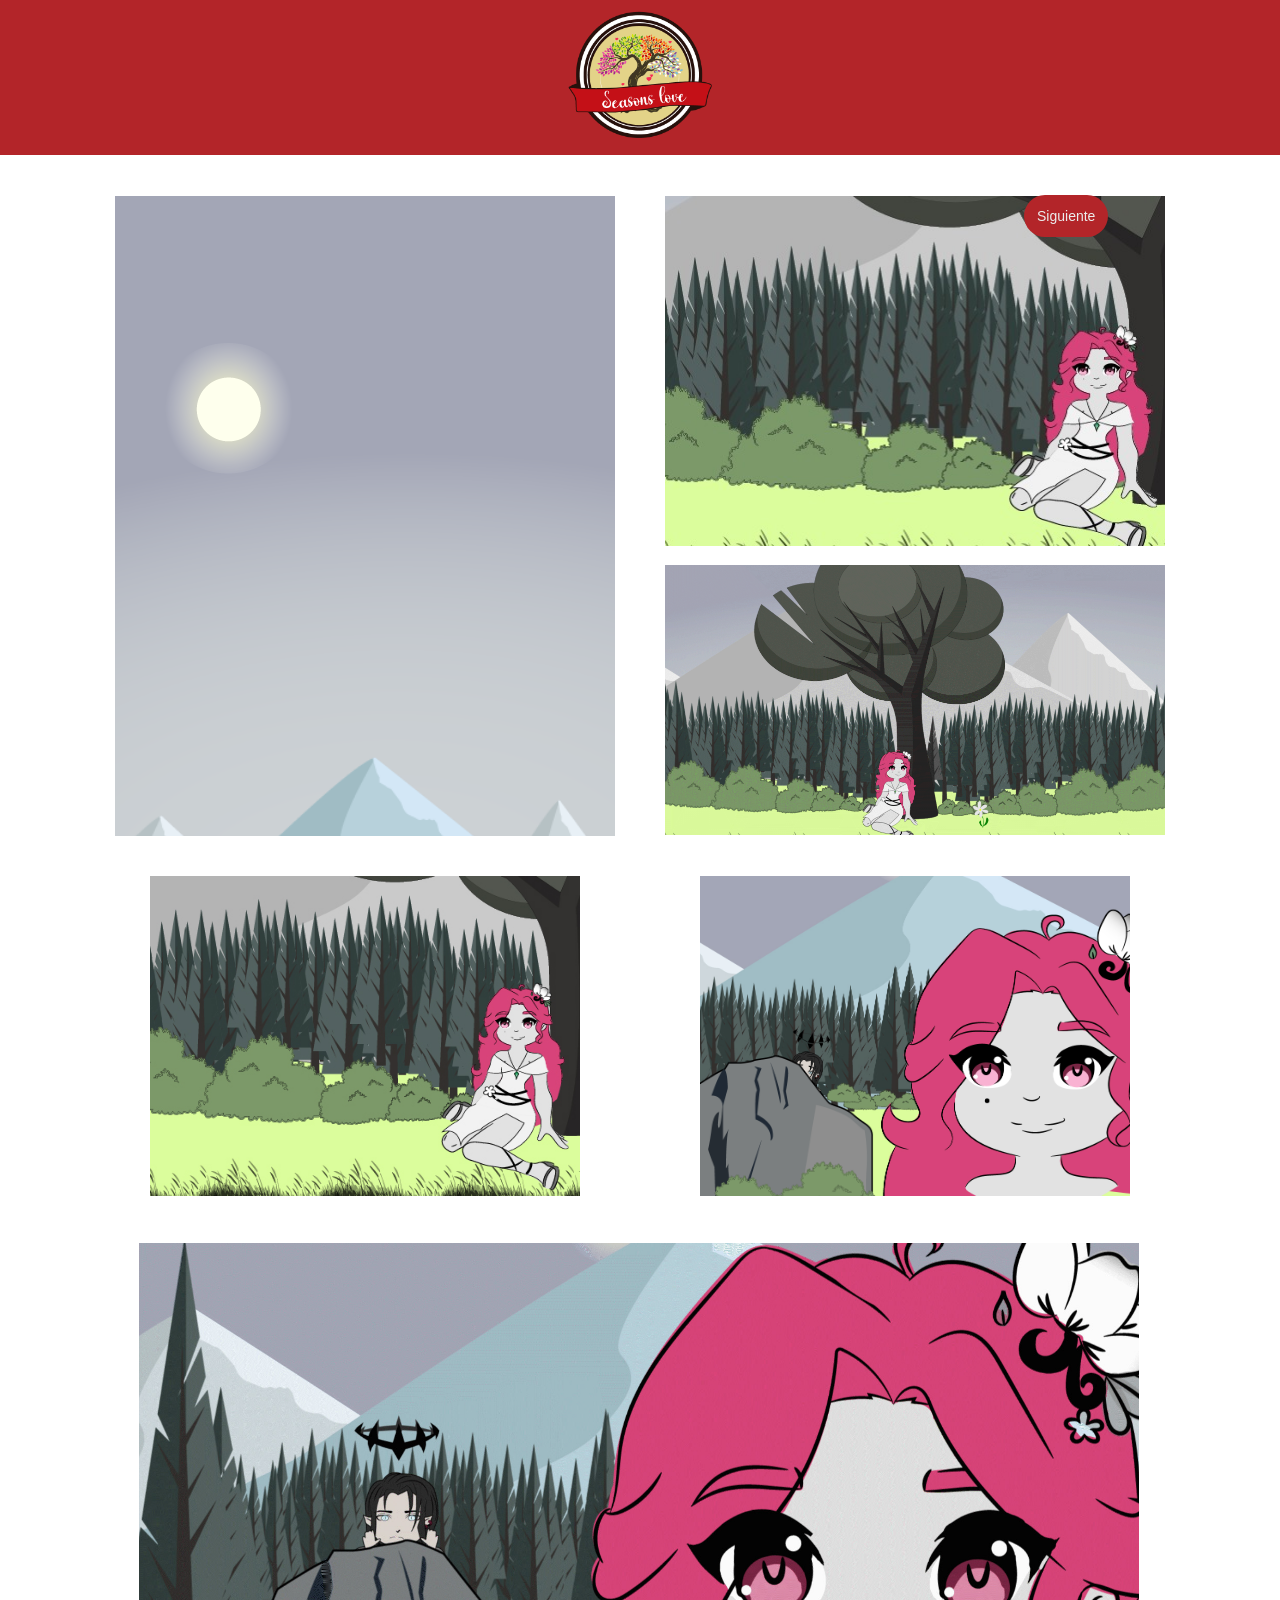
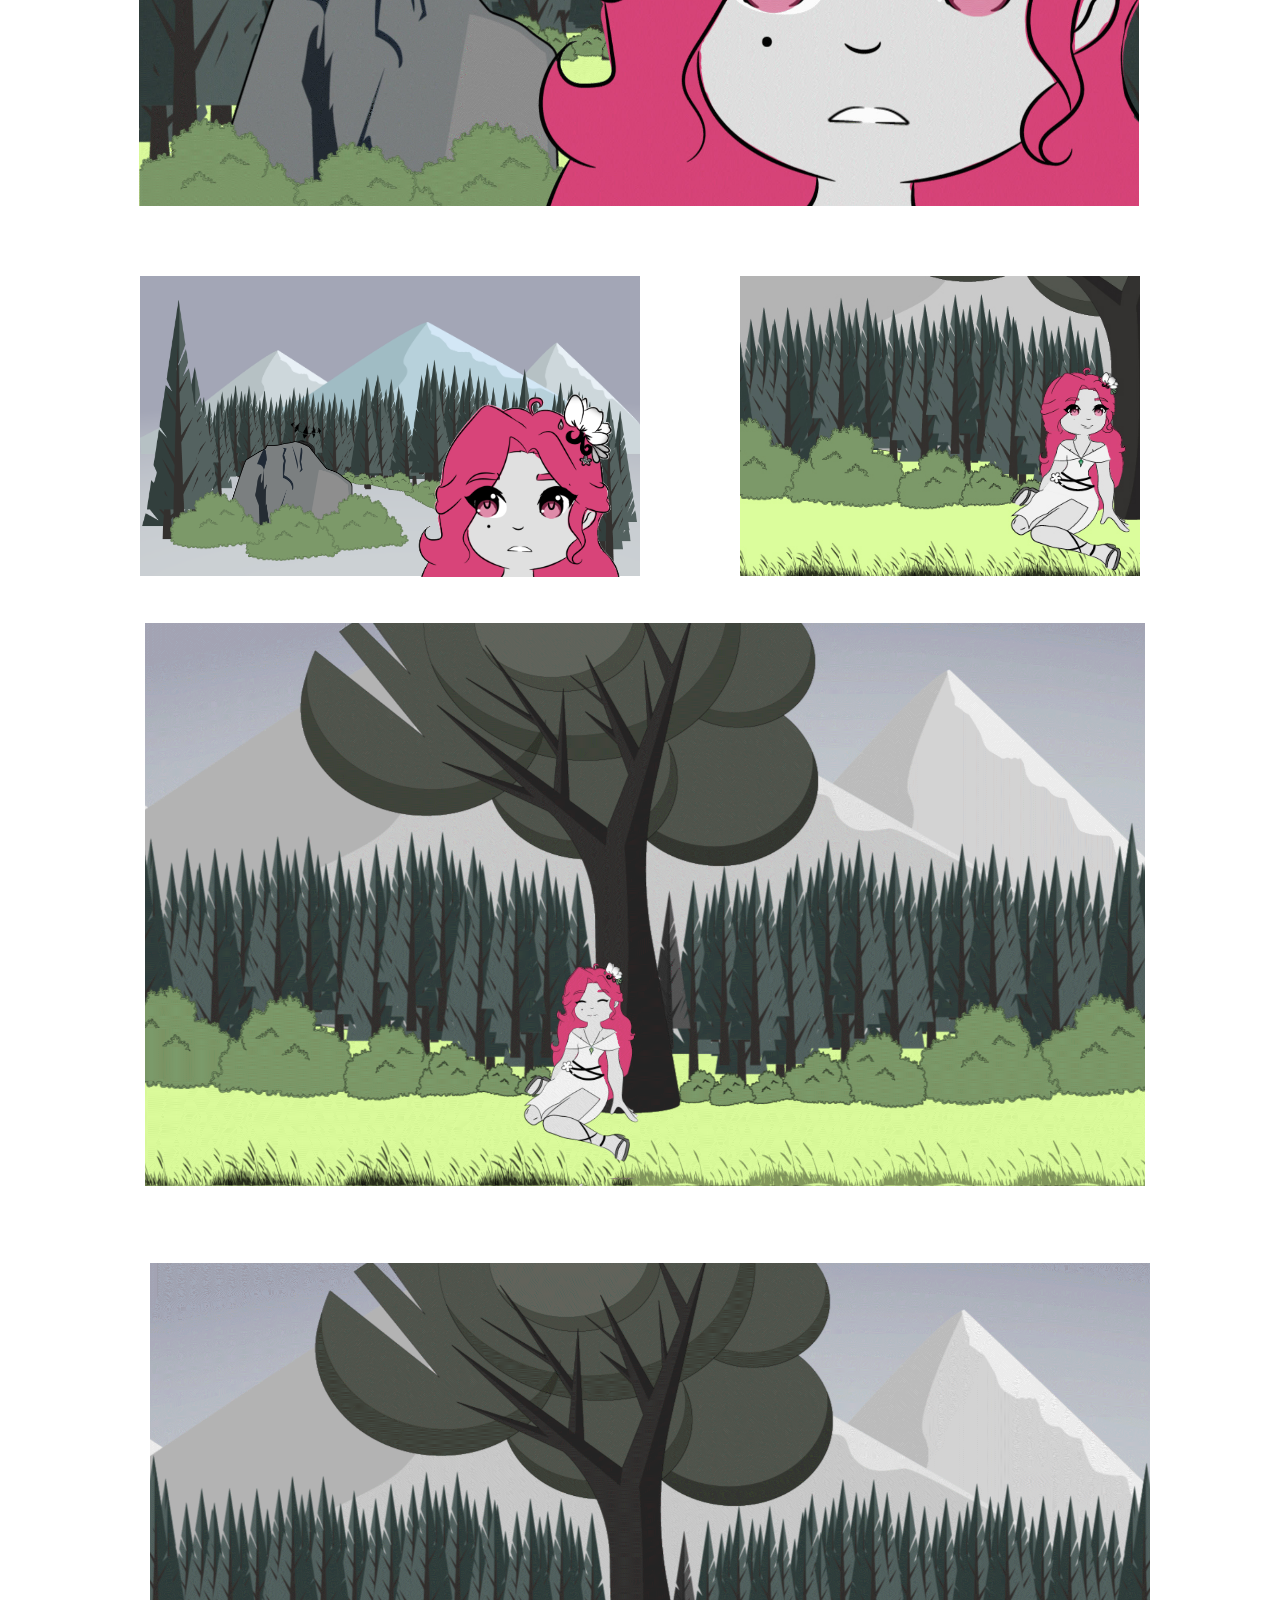
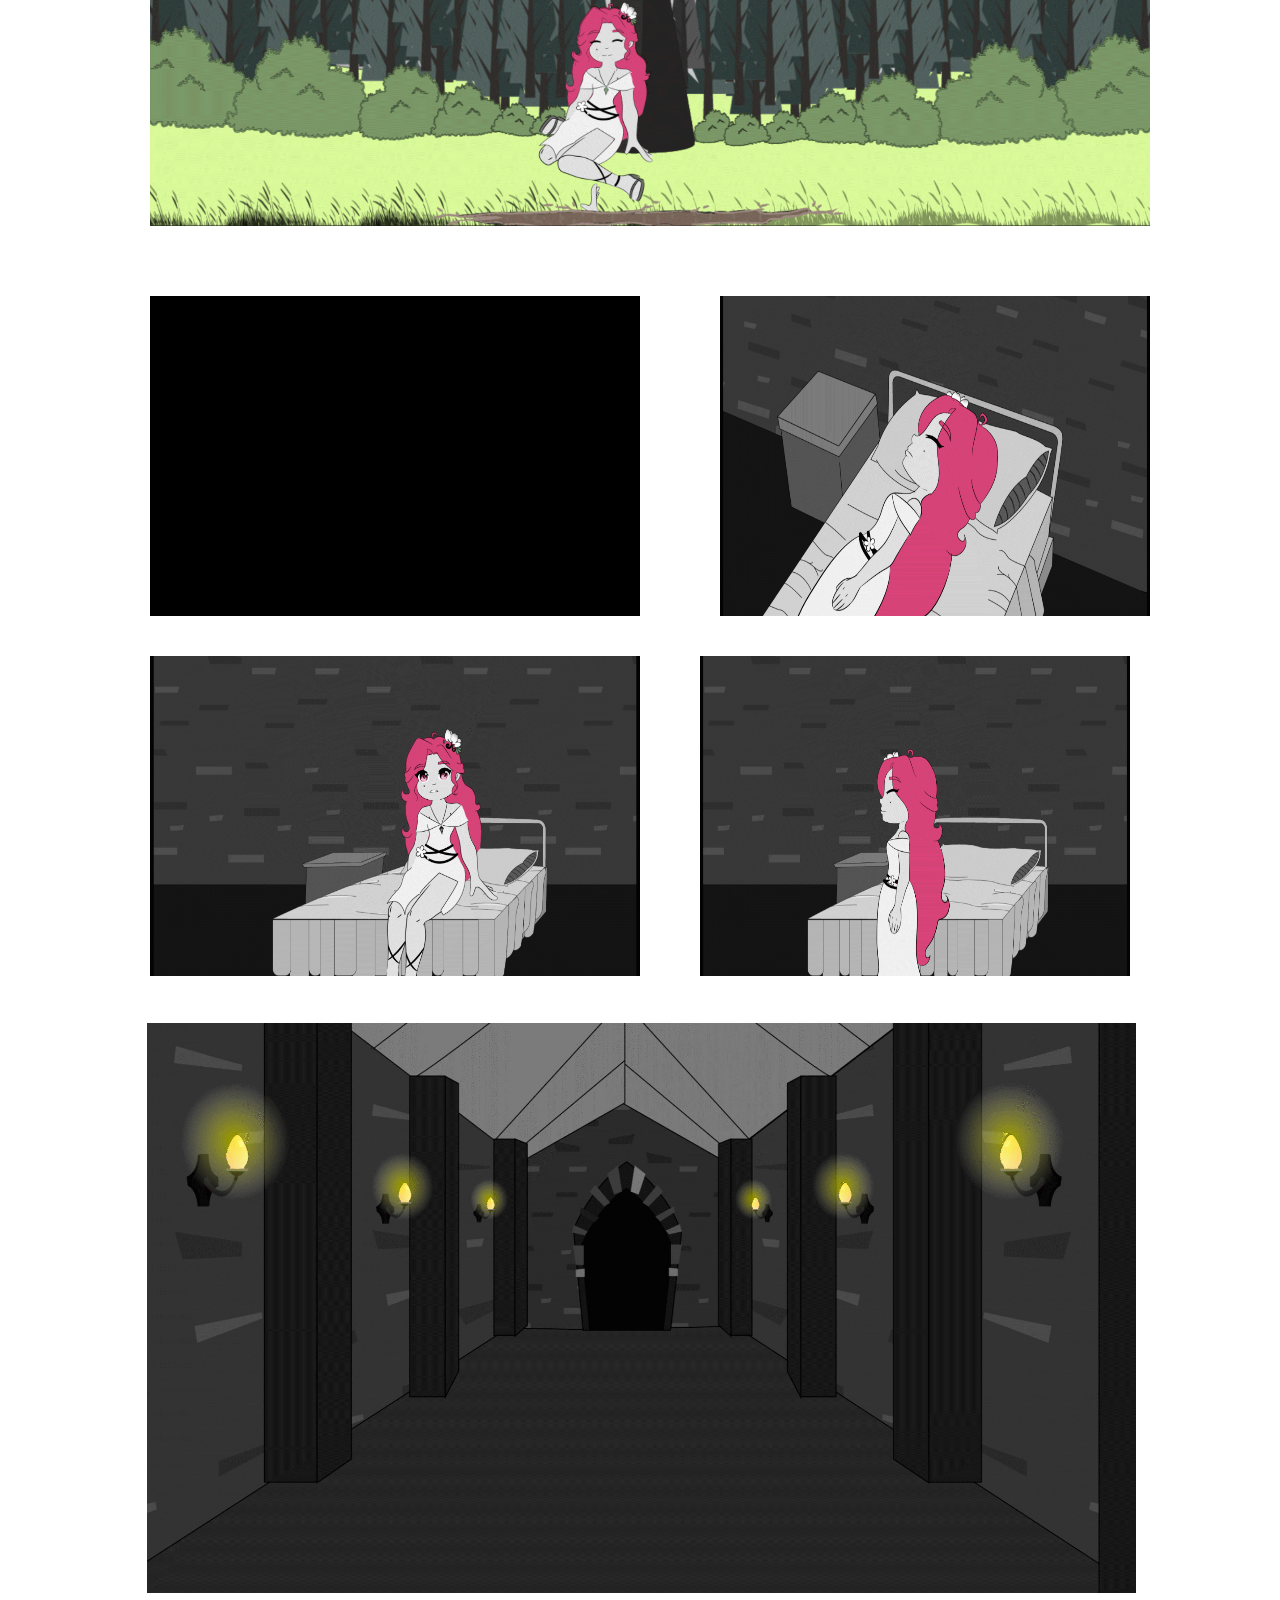
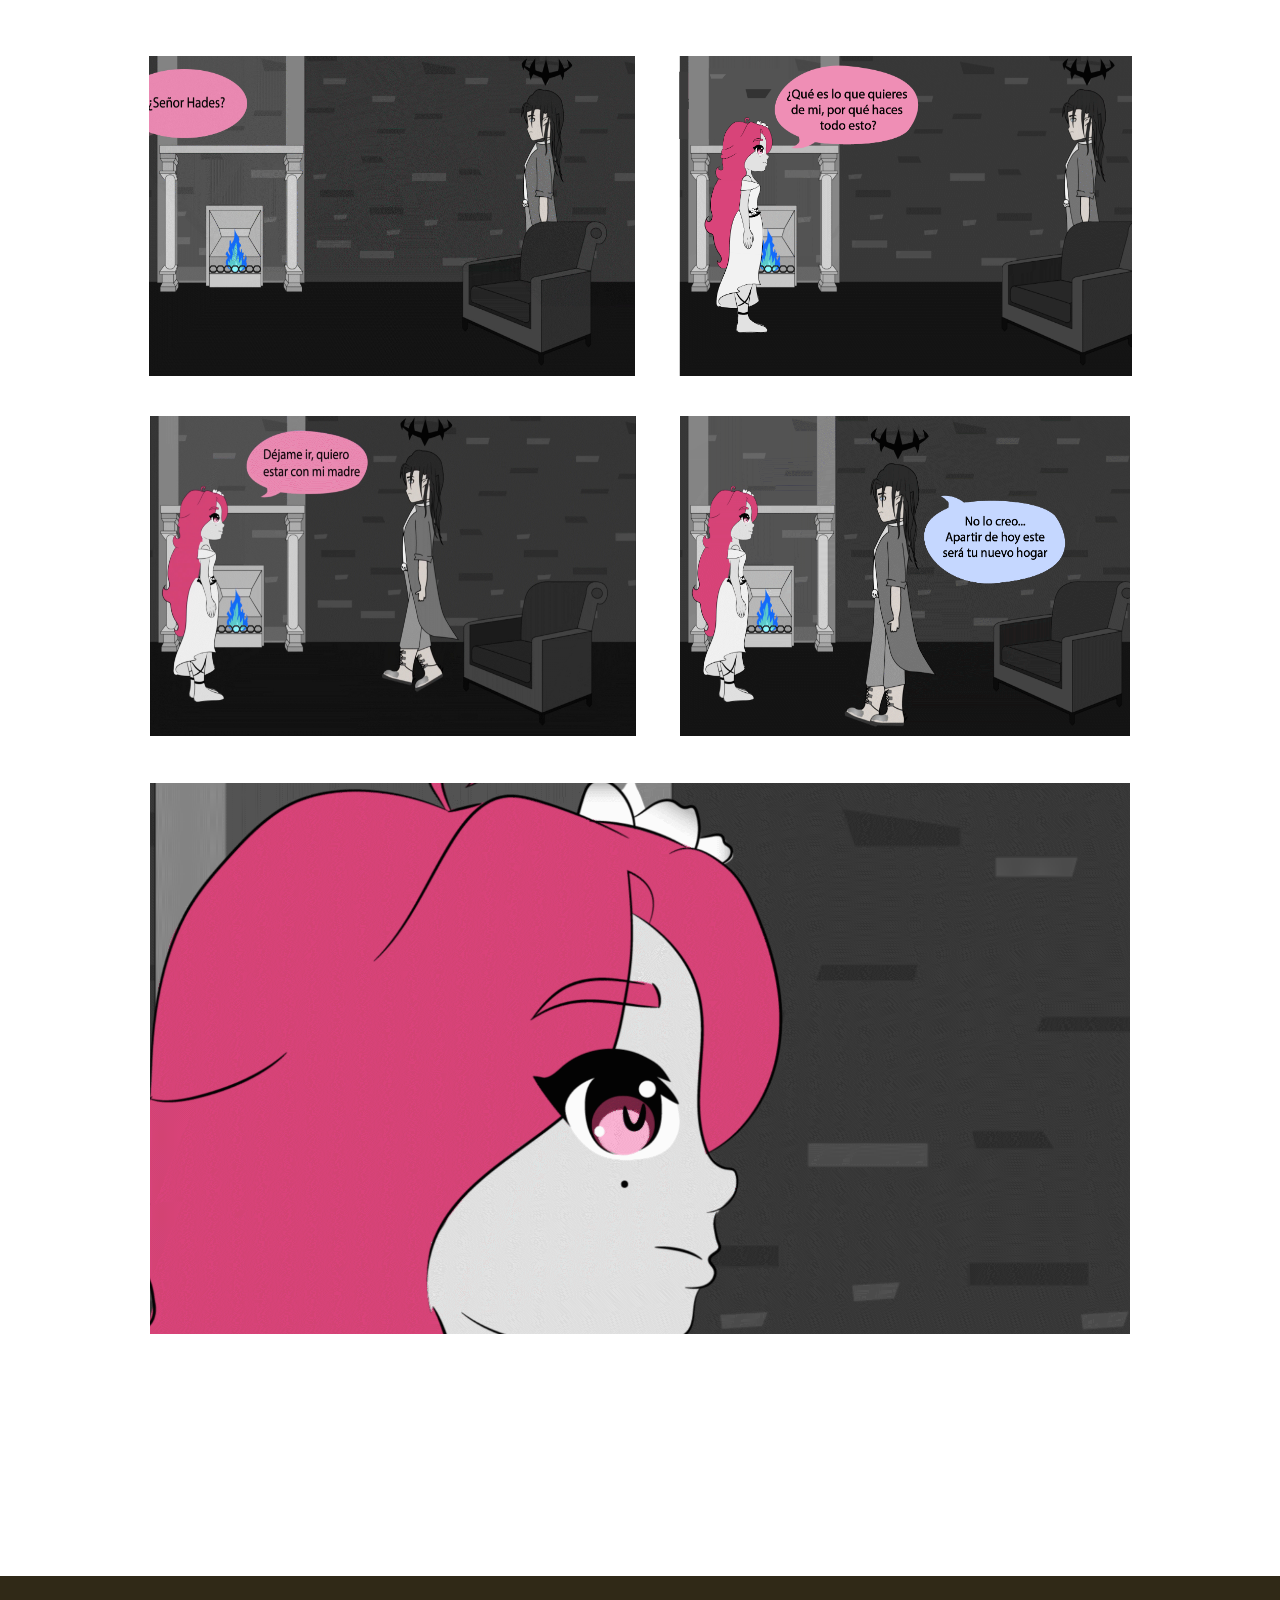
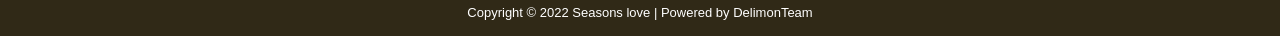
<file: cap1.html>
<!DOCTYPE html>
<html lang="es">
<head>
    <meta charset="UTF-8">
    <meta http-equiv="X-UA-Compatible" content="IE=edge">
    <meta name="viewport" content="width=device-width, initial-scale=1.0">
    <title>Capitulo 1</title>
    <link rel="stylesheet" href="css/cap1.css">
    <link rel="stylesheet" href="./Index.html">
    <link rel="shorcut icon" href="./img/seasons.ico">
</head>

    <header class="header" id="Index">
        <div class="container logo-nav-container">
            <center> <a href="./Index.html" class="Logo"><img src="./img/Logo.png" alt="" width="150px" height="150px"><div class="portada"></div>
            </a></center>
        </div>


    <a class="button" href="./cap2.html">Siguiente</a>
    
    <div class="flex-conteiner">
      <div class="caja1">
          <img src="./FONDOS COMIC JPG/cap1/cielo.png" alt="" class="cielo">
          <img src="./FONDOS COMIC JPG/cap1/sol.png" alt="sol"  class="sol">
          <img src="./FONDOS COMIC JPG/cap1/montanas.png" alt="montañas" class="montanas">
      </div>
      <div class="caja-padre">
        <div class="caja2">
            <img src="./FONDOS COMIC JPG/cap1/fondo_2.jpeg" alt="" width="500" height="350">
        </div>
        <div class="caja3">
            <img src="./gifs/vineta 3/vineta3_img.jpg" alt="" class="vineta3">
        </div> 
      </div>             
    </div>              
    <div class="caja-padre2">
        <div class="caja4">
            <img src="./FONDOS COMIC JPG/cap1/vineta4.jpg" alt="" class="vineta4">
        </div>
        <div class="caja5">
            <img src="./FONDOS COMIC JPG/cap1/vineta5_fondo.jpg" alt="" class="vineta5_fondo">
            <img src="./FONDOS COMIC JPG/cap1/hades_5.png" alt="" class="hades">
            <img src="./FONDOS COMIC JPG/cap1/roca.png" alt="" class="roca">
        </div> 
        
    </div>   
    <div class="caja-padre3">
        <div class="caja7">
           <img src="./gifs/vineta 6/vineta6.jpg" alt="" class="vineta6">
        </div>
    </div> 
    <div class="caja-padre4">
        <div class="caja8">
              <img src="./FONDOS COMIC JPG/cap1/cielo.png" alt="" class="cielo1">
              <img src="./FONDOS COMIC JPG/cap1/montanas1.png" alt="" class="montanas1">
              <img src="./FONDOS COMIC JPG/cap1/arboles.png" alt="" class="arboles1">
              <img src="./FONDOS COMIC JPG/cap1/arbusto1.png" alt="" class="arbusto1">
              <img src="./FONDOS COMIC JPG/cap1/hades_5.png" alt="" class="hades2">
              <img src="./FONDOS COMIC JPG/cap1/roquita.png" alt="" class="roquita">
              <img src="./FONDOS COMIC JPG/cap1/arbusto2.png" alt="" class="arbusto2">
             <img src="./gifs/vineta 7/vineta7.png" alt="" class="vineta7">
             </div> 
            <div class="caja9">
                <img src="./FONDOS COMIC JPG/cap1/vineta4_1.jpg" alt="" class="vineta4_1">

        
            </div>
    </div>
    <div class="caja-padre5">
        <div class="caja10">
            <img src="./gifs/vineta 9/vineta9.png" alt="" class="vineta9">
        </div>
    </div>
    <div class="caja-padre6">
        <div class="caja11">
            <img src="./gifs/vineta 10/vineta10.png" alt="" class="vineta11">
        </div>
        
    </div>
    <div class="caja-padre7">
        <div class="caja12">
            <img src="./gifs/vineta 11/caida.gif" alt="" class="vineta12">
        </div> 
            <div class="caja13">
                <img src="./gifs/vineta 12/vineta12.png" alt="" class="vineta13">
            </div>
    </div>
    
    <div class="caja-padre10">
        <div class="caja17">
            <img src="./gifs/12.png" alt="" class="v13">
        </div> 
        <div class="caja18">
            <img src="./gifs/vineta 14/14.png" alt="" class="vineta14">
        </div>  
    </div>
    <div class="caja-padre11">
        <div class="caja19">
            <img src="./gifs/vineta 18/castillo.jpg" alt="" class="vineta15">
        </div> 
    </div>
    <div class="caja-padre12">
        <div class="caja20">
            <img src="./gifs/vineta 20/vineta 20.jpg" alt="" class="vineta20">
        </div> 
        <div class="caja21">
            <img src="./FONDOS COMIC JPG/cap1/vineta 21.png" alt="" class="vineta21">
        </div>  
    </div>
    <div class="caja-padre13">
        <div class="caja22">
            <img src="./gifs/vineta 22/vineta 22.jpg" alt="" class="vineta22">
        </div> 
        <div class="caja23">
            <img src="./FONDOS COMIC JPG/cap1/vineta 23.png" alt="" class="vineta23">
        </div>  
    </div>
    <div class="caja-padre14">
        <div class="caja24">
            <img src="./gifs/vineta ultima/vineta 20.png" alt="" class="vineta24">
        </div> 

        <div id="button-up">
            <img src="img/circle-chevron-up-solid.svg" alt="" srcset="">
        </div>
  
        <footer class="footer">
            <div class="container">
                <p class="info-footer">Copyright © 2022 Seasons love | Powered by DelimonTeam</p>
            </div>
        </footer>
        
    <script src="./js/cap1.js"></script>
    <script src="./js/button-up.js"></script>

   
         
</div>
</body>
</html>
</file>
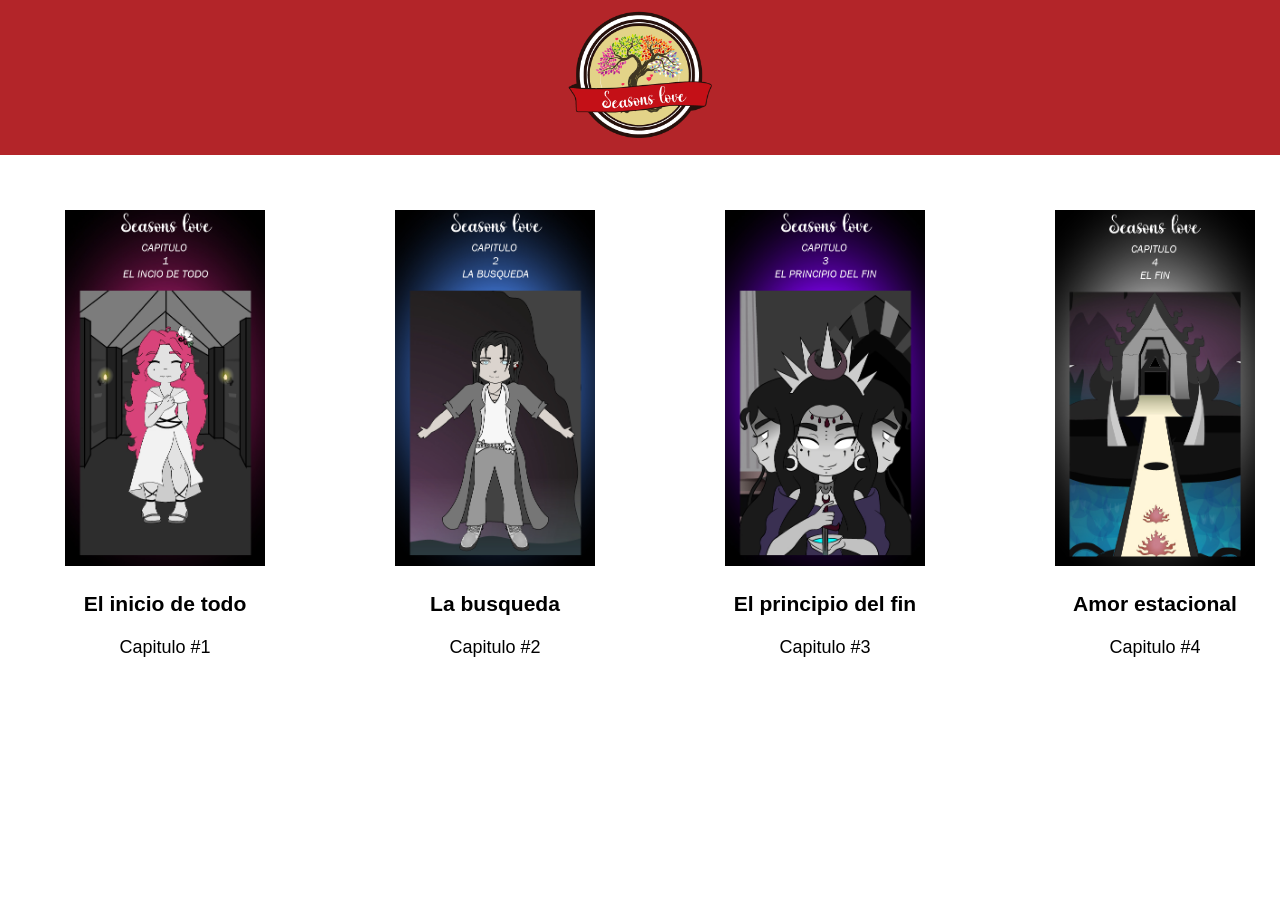
<file: Comic.html>
<!DOCTYPE html>
<html lang="es">
<head>
    <meta charset="UTF-8">
    <meta http-equiv="X-UA-Compatible" content="IE=edge">
    <meta name="viewport" content="width=device-width, initial-scale=1.0">
    <title>Seasons Love comic</title>
    <link rel="stylesheet" href="css/comic.css">
    <link rel="stylesheet" href="./Index.html">
    <link rel="shorcut icon" href="./img/seasons.ico">
</head>
<body >
    
    <header class="header" id="Index">
        <div class="container logo-nav-container">
            <center> <a href="./Index.html" class="Logo"><img src="./img/Logo.png" alt="" width="150px" height="150px"><div class="portada"></div>
            </a></center>
        </div>
    </header>
    <div id="contenedor">		              

       <div id="libros1">
           <a href="./cap1.html" target="_blank">
              <div class="portada"><img src="img/portada1.jpg" class="libros1"></div></a><br>
           <h3 align="center">El inicio de todo</h3><br>
           <p align="center">Capitulo #1</p>
          </div>

       <div id="libros2">
           <a href="./cap2.html">
            <div class="portada"><img src="img//portada2.jpg" class="libros2"></div></a><br>
           <h3 align="center">La busqueda</h3><br>
           <p align="center">Capitulo #2</p>
          </div>		

       <div id="libros3">
           <a href="./cap3.html">
            <div class="portada"><img src="img/portada3.jpg" class="libros3"></div></a><br>
            <h3 align="center">El principio del fin</h3><br>
            <p align="center">Capitulo #3 </p>
           </div>	

           <div id="libros4">
            <a href="./cap4/cap4.html">
             <div class="portada"><img src="img/portada4.jpg" class="libros4"></div></a><br>
             <h3 align="center">Amor estacional</h3><br>
             <p align="center">Capitulo #4</p>
            </div>	
  
</div>
</body>
</html>
</file>
<file: css/cap1.css>
body{
  justify-content: center;
  margin: auto;
  align-content: center;
  background-color: rgb(255, 255, 255);
  font-family: "Open Sans", Arial, Helvetica, sans-serif;
  font-size: 18px;
  font-weight: 400;
}

.flex-conteiner {
  display: flex;
  padding: 20px;
  justify-content: space-around;
  width: 1100px;
  margin: 0 auto;
}

.logo-nav-container {
  background-color: #b32529;
  top: 0;
  width: 100%;
  z-index: 1;
}

.button {
  text-decoration: none;
  font-size: 14px;
  cursor: pointer;
  position: relative;
  top: 50px;
  left: 80%;
  background: #b32529;
  color: #ececec;
  padding: 13px;
  margin-right: 15px;
  border-radius: 50px;
  border: none;
  transition: all 500ms ease;
}



.button:hover {
  color: white;
  background: rgb(138, 0, 0);
  cursor: pointer;
}

.caja1 {
  width: 500px;
  height: 640px;
  position: relative;
  overflow: hidden;
}

.cielo {
  width: 500px;
  height: 640px;
}

.sol {
  top: 130px;
  position: absolute;
}

.sol_animation {
  top: 50px;
  transition: all 500ms ease;
}

.parpadeo{
  animation-duration: 3s;
  animation-name: move;
  animation-iteration-count: infinite;

}

@keyframes move {
  0%, 40%, 80%  {
    opacity: 1;
    }
   20%, 60%, 100% {
    opacity: 0;
    }
  
}

@keyframes scale {
  0%, 40%, 80%  {
    transform: scale(1.1);
    }
   20%, 60%, 100% {
    transform: scale(1);
    }
  
}

.montanas_animation {
  margin-top: -260px;
  transition: all 500ms ease;
}

.caja2 {
  width: 500px;
  height: 350px;
}
.caja3 {
  margin-top: 19px;
  width: 500px;
  height: 250px;
}

.vineta3 {
  height: 270px;
  width: 500px;
  cursor: pointer;
}

.montanas {
  margin-top: -100px;
  position: relative;
  width: 600px;
  margin-left: -50px;
  animation-duration: 3s;
  animation-name: scale;
  animation-iteration-count: infinite;
  cursor: pointer;
 
}

.montanas_animation {
  margin-top: -260px;
  transition: all 500ms ease;
  transform: scale(1.1);
}

.sombra{
  transition: all 500ms ease;
  animation-duration: 3s;
  animation-name: moves;
  animation-iteration-count: infinite;

}

@keyframes moves {
  
  0%, 40%, 80%  {
    box-shadow: 1px 1px 30px 1px rgb(255, 138, 48);
   
    }
   20%, 60%, 100% {
    box-shadow: 5px 10px 20px 1px rgba(255, 194, 147, 0);
    
    }
  
}

.vineta4 {
  width: 430px;
  height: 320px;
  cursor: pointer;
}

.caja-padre2 {
  display: flex;
  padding: 20px;
  justify-content: space-around;
  width: 1100px;
  margin: 0 auto;
}

.caja4 {
  width: 430px;
  height: 320px;
  background-color: #701d20;
}

.caja5 {
  width: 430px;
  height: 320px;
  overflow: hidden;
}

.vineta5_fondo {
  width: 430px;
  height: 320px;
  position: relative;
}

.hades {
  margin-top: -290px;
  width: 380px;
  position: absolute;
  margin-left: 10px;
  transition: all 500ms ease;
  cursor: pointer;
  
}

.hades_animation {
  transition: all 500ms ease;
  margin-top: -320px;
  width: 400px;
  position: absolute;
}

.roca {
  margin-top: -400px;
  width: 200px;
  height: 170px;
  position: relative;
  cursor: pointer;
}

.caja6 {
  width: 300px;
  height: 300px;
}
.vineta6 {
  margin-top: 7px;
  position: absolute;
  width: 1000px;
  margin-left: -101px;
  cursor: pointer;
}
.caja-padre3 {
  display: flex;
  padding: 20px;
  justify-content: space-around;
  margin-top: 60px;
  width: 1000px;
  margin: 0 auto;
}
.caja7 {
  width: 800px;
  height: 600px;
}

.vineta7 {
  margin-top: 104px;
  position: absolute;
  width: 350px;
  margin-left: -300px;
  cursor: pointer;
}

.caja-padre4 {
  display: flex;
  padding: 20px;
  justify-content: space-around;
  width: 1100px;
  margin: 0 auto;
}
.caja8 {
  width: 500px;
  height: 300px;
  background-color: #0bf0e5;
}
.cielo1 {
  width: 500px;
  height: 300px;
}

.montanas1 {
  margin-top: 46px;
  position: absolute;
  width: 500px;
  margin-left: -500px;
}
.arboles1 {
  margin-top: 24px;
  position: absolute;
  width: 495px;
  margin-left: -498px;
}
.arbusto1 {
  margin-top: 190px;
  position: absolute;
  width: 272px;
  margin-left: -379px;
}
.arbusto2 {
  margin-top: 215px;
  position: absolute;
  width: 239px;
  margin-left: -470px;
}
.hades2 {
  width: 310px;
  position: absolute;
  margin-left: -417px;
  margin-top: 50px;
}

.hades2_animation {
  width: 380px;
  position: absolute;
  margin-left: -417px;
  margin-top: 0px;
  transition: all 1000ms;
}

.roquita {
  margin-top: 165px;
  position: absolute;
  width: 133px;
  margin-left: -418px;
}

.caja9 {
  width: 400px;
  height: 300px;
  background-color: #2277da;
}

.vineta4_1 {
  width: 400px;
  height: 300px;
}
.caja-padre5 {
  display: flex;
  padding: 20px;
  justify-content: space-around;
  margin-top: 60px;
  width: 1000px;
  margin: 0 auto;
}
.caja10 {
  width: 950px;
  height: 600px;
}

.vineta9 {
  margin-top: 7px;
  width: 1000px;
  margin-left: -20px;
  cursor: pointer;
}
.caja-padre6 {
  display: flex;
  padding: 20px;
  justify-content: space-around;
  margin-top: 60px;
  width: 1000px;
  margin: 0 auto;
}
.caja11 {
  width: 800px;
  height: 600px;
}

.vineta11 {
  margin-top: 7px;
  position: absolute;
  width: 1000px;
  margin-left: -90px;
  cursor: pointer;
}

.caja-padre7 {
  display: flex;
  padding: 20px;
  justify-content: space-around;
  width: 1100px;
  margin: 0 auto;
}

.caja12 {
  width: 490px;
  height: 320px;
  background-color: black;
  margin-left: 20px;
}

.vineta12 {
  width: 490px;
  height: 320px;
  opacity: 0%;
  transition: all 900ms;
  cursor: pointer;
  
}

.caja13 {
  width: 430px;
  height: 320px;

}
.vineta13 {
  width: 430px;
  height: 320px;
  cursor: pointer;
}
.caja-padre8 {
  display: flex;
  padding: 20px;
  justify-content: space-around;
  width: 1100px;
  margin: 0 auto;
}

.caja14 {
  width: 430px;
  height: 320px;
  background-color: #701d20;
}
.vineta14 {
  width: 430px;
  height: 320px;
  cursor: pointer;
}

.caja15 {
  width: 430px;
  height: 320px;
  overflow: hidden;
}
.caja-padre9 {
  display: flex;
  padding: 20px;
  justify-content: space-around;
  margin-top: 60px;
  width: 1000px;
  margin: 0 auto;
}
.caja16 {
  width: 800px;
  height: 600px;
}


.caja-padre10 {
  display: flex;
  padding: 20px;
  justify-content: space-around;
  width: 1100px;
  margin: 0 auto;
}

.caja17 {
  width: 430px;
  height: 320px;
}
.v13 {
  width: 490px;
  height: 320px;
  cursor: pointer;
}
.caja18 {
  width: 430px;
  height: 320px;
  
}
.vineta14 {
  width: 430px;
  height: 320px;
  cursor: pointer;
}
.caja-padre11 {
  display: flex;
  padding: 20px;
  justify-content: space-around;
  margin-top: 60px;
  width: 1000px;
  margin: 0 auto;
}
.caja19 {
  width: 800px;
  height: 600px;
}

.vineta15 {
  margin-top: 7px;
  position: absolute;
  width: 989px;
  height: 570px;
  margin-left: -93px;
  cursor: pointer;
}
.caja-padre12 {
  display: flex;
  padding: 20px;
  justify-content: space-around;
  width: 1100px;
  margin: 0 auto;
}

.caja20 {
  width: 413px;
  height: 320px;
}
.vineta20 {
  width: 486px;
  height: 320px;
  cursor: pointer;
}
.caja21 {
  width: 453px;
  height: 320px;
  overflow: hidden;
}
.vineta21 {
  width: 500px;
  height: 320px;
}
.caja-padre13 {
  display: flex;
  padding: 20px;
  justify-content: space-around;
  width: 1020px;
  margin: 0 auto;
}

.caja22 {
  width: 490px;
  height: 320px;
}
.vineta22 {
  width: 486px;
  height: 320px;
  cursor: pointer;
}
.caja23 {
  width: 450px;
  height: 320px;
  overflow: hidden;
}
.vineta23 {
  width: 486px;
  height: 320px;
}
.caja-padre14 {
  display: flex;
  padding: 20px;
  justify-content: space-around;
  margin-top: 60px;
  width: 1000px;
  margin: 0 auto;
}
.caja24 {
  width: 800px;
  height: 600px;
}

.vineta24 {
  margin-top: 7px;
  position: absolute;
  width: 980px;
  margin-left: -90px;
  cursor: pointer;
}

#button-up {
  width: 40px;
  height: 40px;
  color: white;
  display: flex;
  justify-content: center;
  align-items: center;
  position: fixed;
  bottom: 10px;
  right: 10px;
  cursor: pointer;
  border: 4px solid transparent;
  transition: all 300ms ease;
  z-index: 1;
}

#button-up:hover {
  transform: scale(1.1);
}

.footer {
  background: rgb(48 41 23);
  padding: 1rem;
  position: absolute;
  width: 100%;
  margin-top: 800px;
}

.info-footer {
  font-size: 13px;
  text-align: center;
  color: white;
  margin-bottom: 0%;
}
</file>
<file: css/comic.css>
* {
  margin: 0;
  padding: 0;
}
body{
  justify-content: center;
  margin: auto;
  align-content: center;
  font-family: "Open Sans", Arial, Helvetica, sans-serif;
  font-size: 18px;
}


#libros1,
#libros2,
#libros3,
#libros4,
#libros5,
#libros6 {
  width: 250px;
  height: 350px;
  float: left;
  margin: 40px;
}

.libros1, .libros2, .libros3, .libros4 {
  margin-left: 25px;
  margin-top: 15px;
  width: 200px;
}


.header {
  background-color: #b32529;
  position: sticky;
  top: 0;
  width: 100%;
  z-index: 1;
}

#contenedor {
  width: 1320px;
  background-color: #ffffff;
  margin: 0 auto;
}

.header a {
  color: rgb(190, 190, 190);
  text-decoration: none;
}

.logo {
  display: flex;
  justify-content: space-between;
  align-items: center;
  flex-wrap: wrap;
  margin: auto;
}

.portada {
  cursor: pointer;
  transition: all 300ms;
}
.portada:hover{
  transform: scale(1.1);
}

.footer {
  background: rgb(255, 253, 253);
  padding: 1rem;
}

.info-footer {
  text-align: center;
  color: white;
  margin-bottom: 0%;
}
</file>
